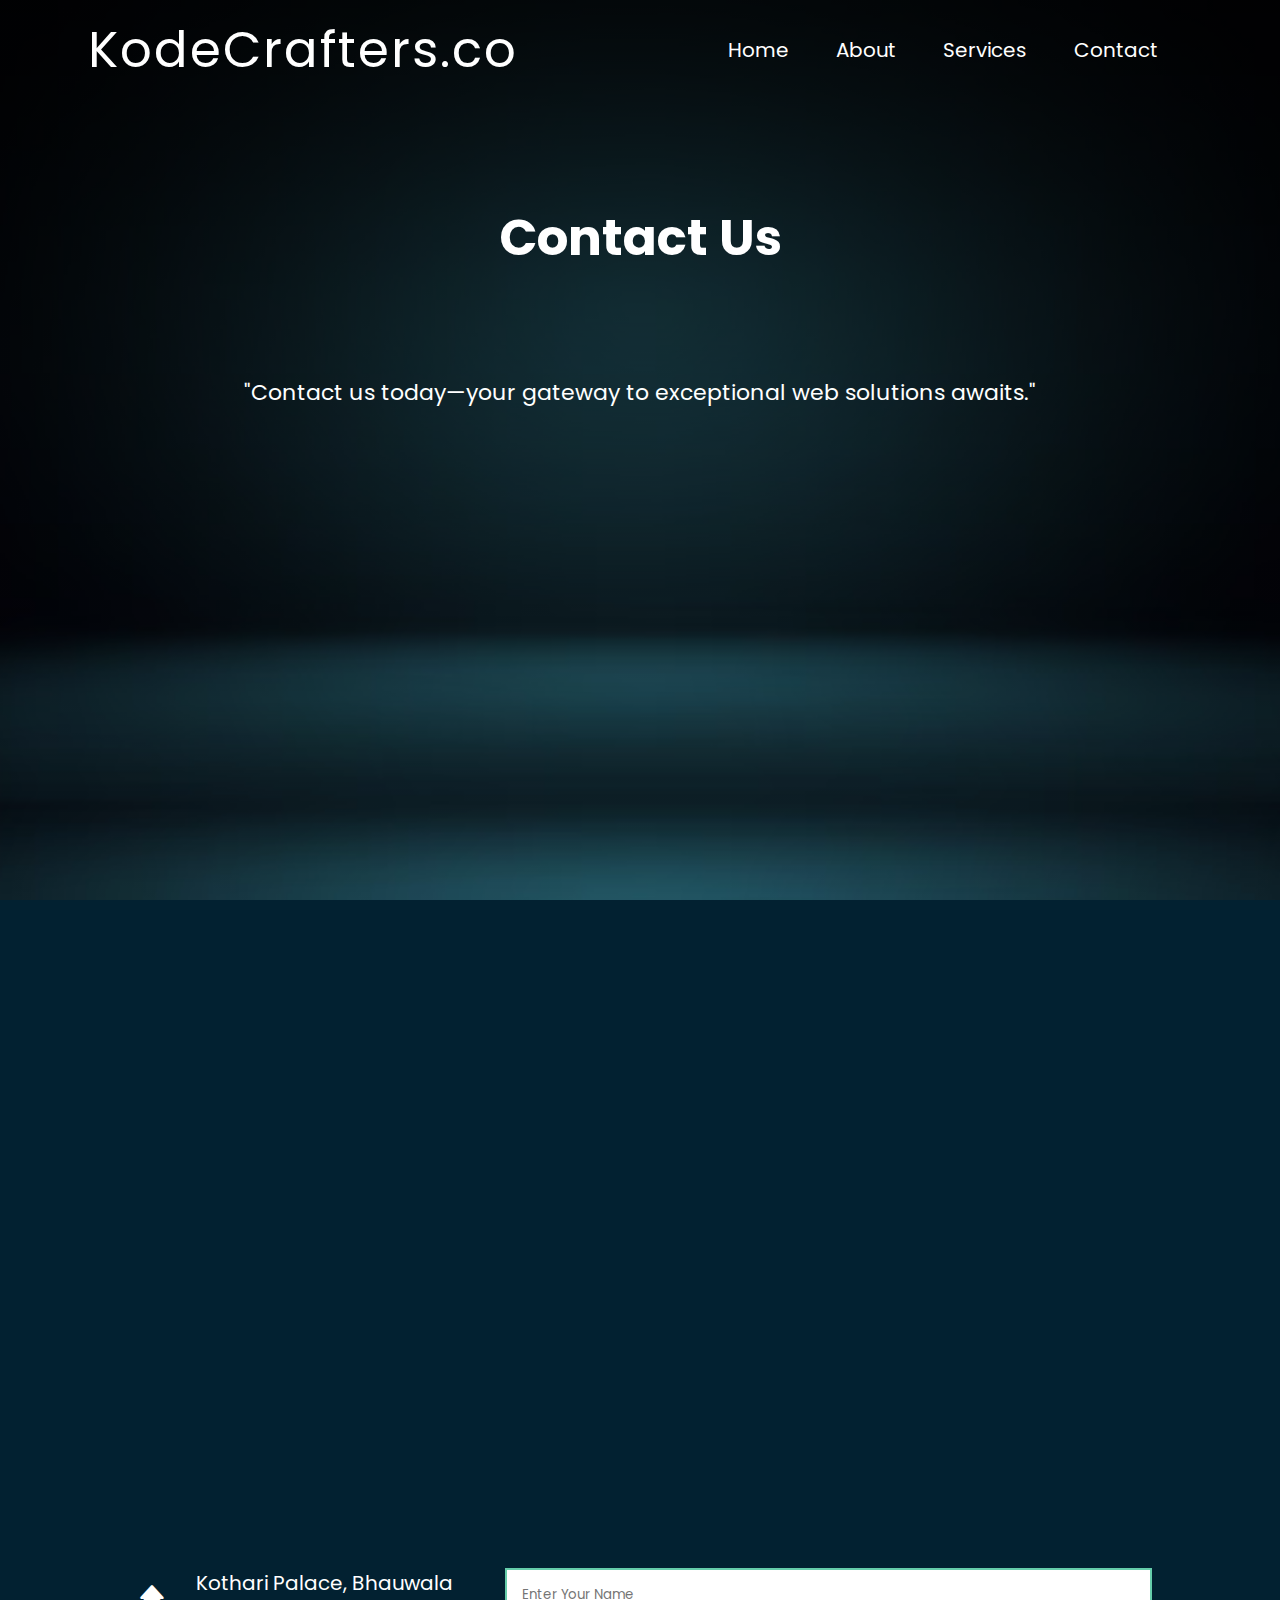
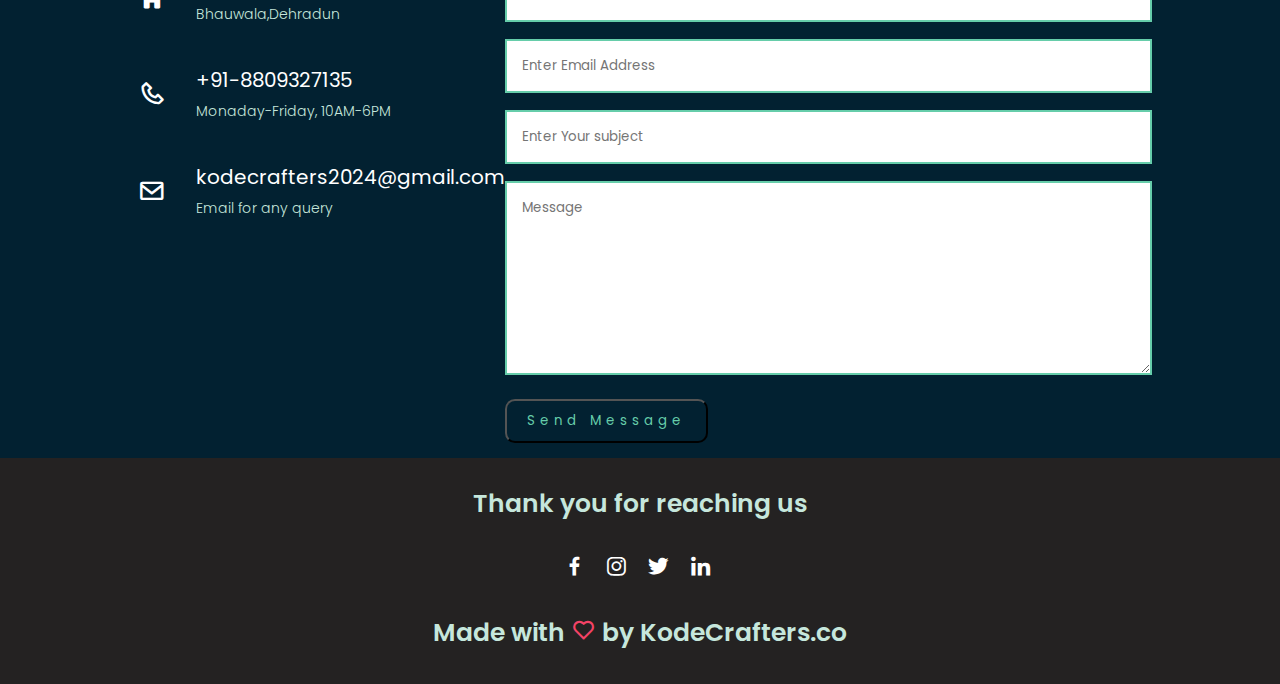
<file: contact.html>
<!DOCTYPE html>
<html lang="en">
<head>
    <meta charset="UTF-8">
    <meta name="viewport" content="width=device-width, initial-scale=1.0">
    <title>Kodecrafters</title>
    <link rel="preconnect" href="https://fonts.googleapis.com">
    <link rel="preconnect" href="https://fonts.gstatic.com" crossorigin>
    <link href="https://fonts.googleapis.com/css2?family=Poppins:wght@100;200;300;400;600;700&display=swap" rel="stylesheet">
    <link rel="stylesheet" href="style.css">
    <link href='https://unpkg.com/boxicons@2.1.4/css/boxicons.min.css' rel='stylesheet'>
    
</head>
<body>
    <section class="sampark">
    <header>
        <nav>
            <div class="logo">
                KodeCrafters.co
            </div>
            <div class="menu" id="menu">
                <i class='bx bx-x' id="cross" onclick="hidemenu()"></i>
            <ul>
              <li><a href="index.html">Home</a> </li>
              <li><a href="about.html">About</a></li>
              <li><a href="services.html">Services</a></li> 
              <li> <a href="contact.html">Contact</a></li>
            </ul> 
        </div>
        <i class='bx bx-menu' id="burger" onclick="showmenu()"></i>
        </nav>

        <h1>Contact Us</h1>
        <h2>"Contact us today—your gateway to exceptional web solutions awaits."</h2>
        
    </header>
</section>
<!--contact us-->
<section class="location">
    <iframe src="https://www.google.com/maps/embed?pb=!1m14!1m12!1m3!1d6882.741879566143!2d77.91835692339305!3d30.39721592648013!2m3!1f0!2f0!3f0!3m2!1i1024!2i768!4f13.1!5e0!3m2!1sen!2sin!4v1723965302814!5m2!1sen!2sin" width="600" height="450" style="border:0;" allowfullscreen="" loading="lazy" referrerpolicy="no-referrer-when-downgrade"></iframe>
</section>
<section class="samparkus">
    <div class="row">
        <div class="sampark-cols">
                <div>
                    <i class='bx bxs-home'></i>
                    <span>
                        <h5>Kothari Palace, Bhauwala</h5>
                        <p>Bhauwala,Dehradun</p>

                       
                    </span>
                </div>
                <div>
                    <i class='bx bx-phone'></i>
                    <span>
                        <h5>+91-8809327135</h5>
                        <p>Monaday-Friday, 10AM-6PM</p>
                    </span>
                </div>
                <div>
                    <i class='bx bx-envelope'></i>
                    <span>
                        <h5>kodecrafters2024@gmail.com</h5>
                        <p>Email for any query</p>
                    </span>
                </div>
        </div>
        <br>
        <div class="sampark-col">
            <form action="https://api.web3forms.com/submit" method="POST">
                <input type="hidden" name="access_key" value="569bb10c-6961-4d9c-a996-7cc18825a793">
                <input type="text" name="name" placeholder="Enter Your Name" required>
                <input type="email" name="email" placeholder="Enter Email Address" required>
                <input type="text" name="Subject" placeholder="Enter Your subject" required>
                <textarea rows="8" placeholder="Message" name="message" required></textarea>
                <button type="submit"class="herobtn marine-btn" >Send Message</button>
            </form>
        </div>
    </div>
</section>
<!--footer-->
<section class="footer">
    <p>Thank you for reaching us</p>
    <div class="icons">
        <i class='bx bxl-facebook'></i>
        <i class='bx bxl-instagram'></i>
        <i class='bx bxl-twitter'></i>
        <i class='bx bxl-linkedin'></i>
    </div>
    <p>Made with <i class='bx bx-heart'></i> by KodeCrafters.co</p>
</section>

    <!--js for menu click-->
    <script>
        var menu = document.getElementById("menu")
        function showmenu(){
            menu.style.right="0";
        }
        function hidemenu(){
            menu.style.right="-200px";
        }
    </script>
</body>
</html>
</file>
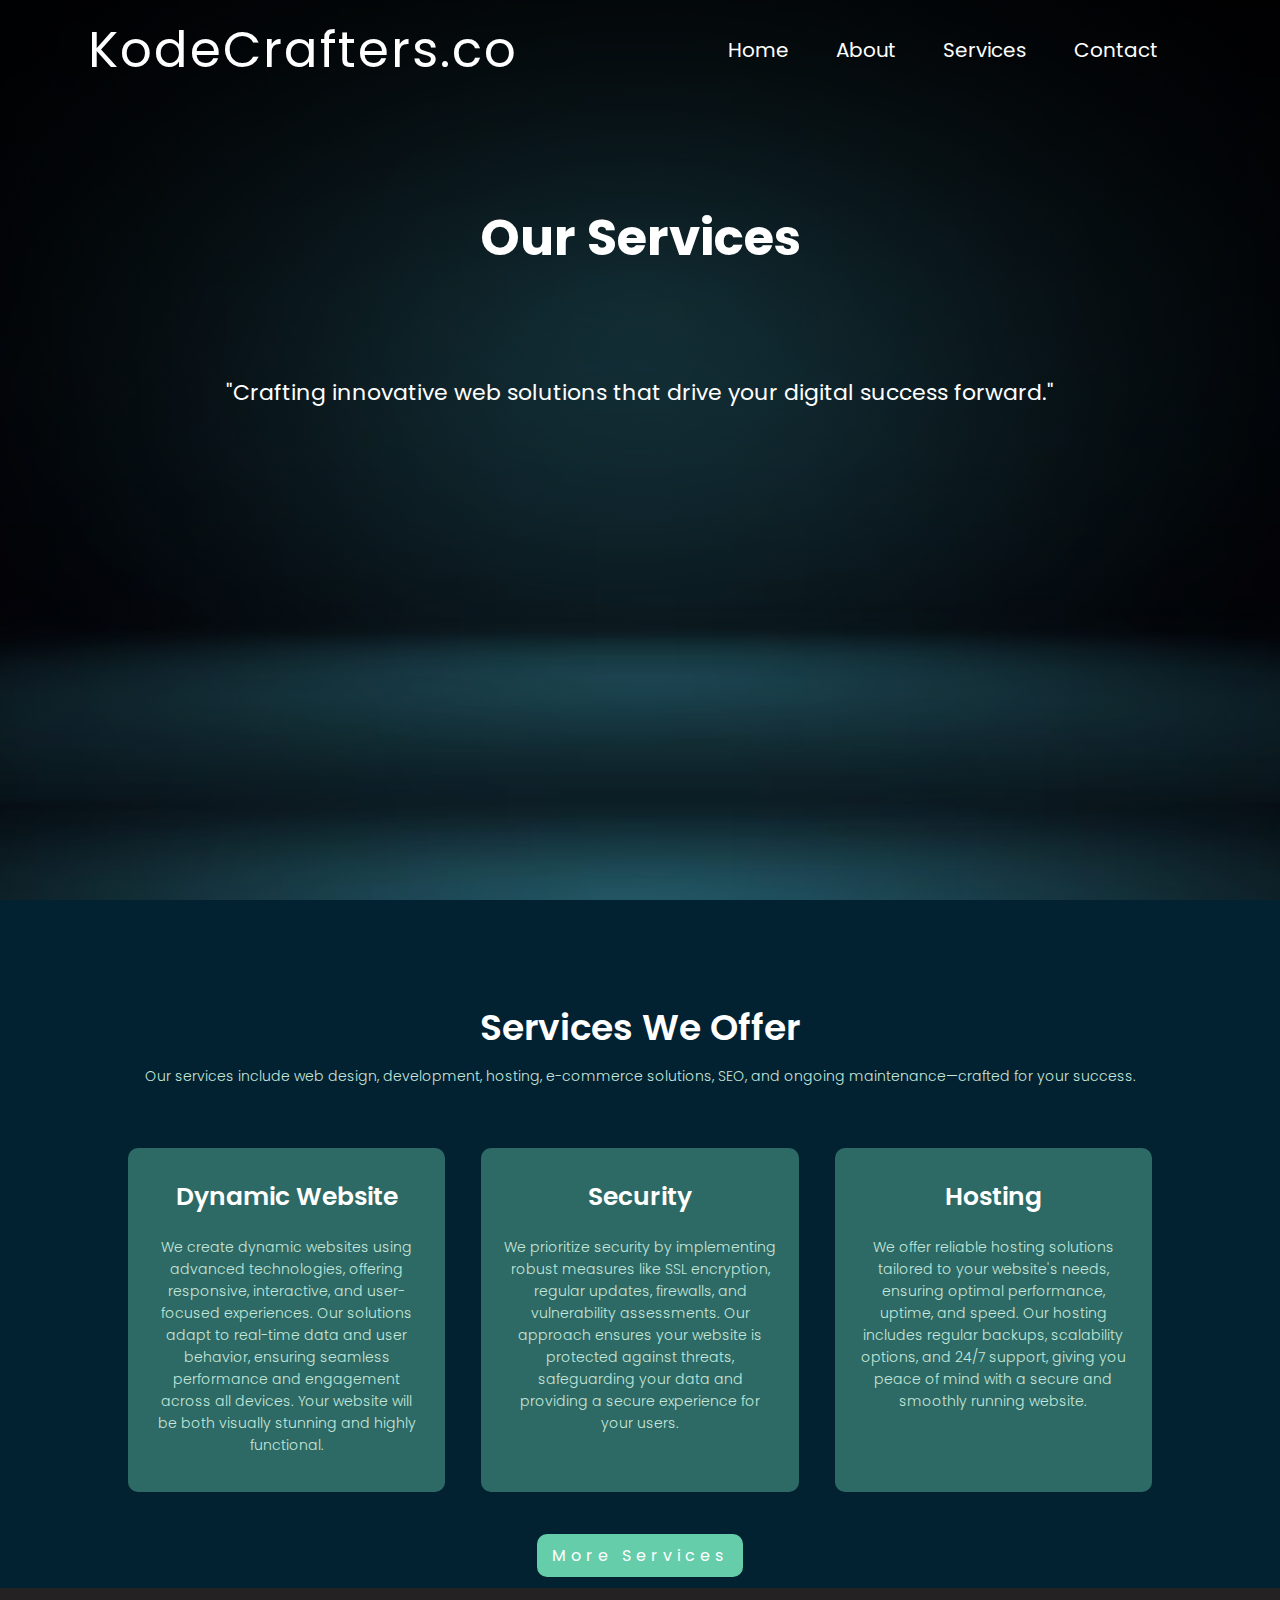
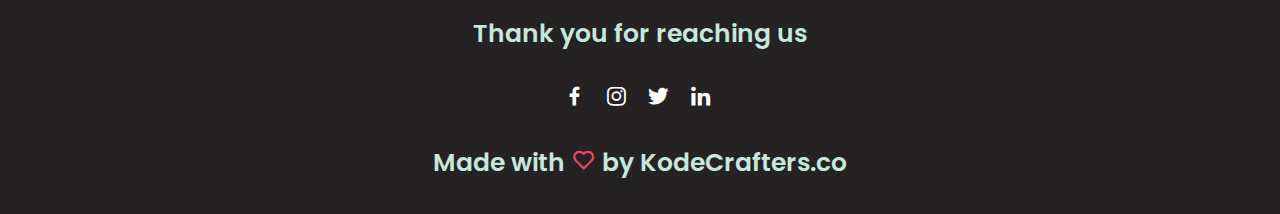
<file: services.html>
<!DOCTYPE html>
<html lang="en">

<head>
    <meta charset="UTF-8">
    <meta name="viewport" content="width=device-width, initial-scale=1.0">
    <title>Kodecrafters</title>
    <link rel="preconnect" href="https://fonts.googleapis.com">
    <link rel="preconnect" href="https://fonts.gstatic.com" crossorigin>
    <link href="https://fonts.googleapis.com/css2?family=Poppins:wght@100;200;300;400;600;700&display=swap"
        rel="stylesheet">
    <link rel="stylesheet" href="style.css">
    <link href='https://unpkg.com/boxicons@2.1.4/css/boxicons.min.css' rel='stylesheet'>

</head>

<body>
    <section class="serve">
        <header>
            <nav>
                <div class="logo">
                    KodeCrafters.co
                </div>
                <div class="menu" id="menu">
                    <i class='bx bx-x' id="cross" onclick="hidemenu()"></i>
                    <ul>
                        <li><a href="index.html">Home</a> </li>
                        <li><a href="about.html">About</a></li>
                        <li><a href="services.html">Services</a></li>
                        <li> <a href="contact.html">Contact</a></li>
                    </ul>
                </div>
                <i class='bx bx-menu' id="burger" onclick="showmenu()"></i>
            </nav>
            <h1>Our Services</h1>
            <h2>"Crafting innovative web solutions that drive your digital success forward."</h2>

        </header>
    </section>
    <!--Services-->
    <section class="service">
        <h2>Services We Offer</h2>
        <p>Our services include web design, development, hosting, e-commerce solutions, SEO, and ongoing
            maintenance—crafted for your success.</p>
        <div class="row">
            <div class="service-details">
                <h3>Dynamic Website</h3>
                <p>We create dynamic websites using advanced technologies, offering responsive, interactive, and
                    user-focused experiences. Our solutions adapt to real-time data and user behavior, ensuring seamless
                    performance and engagement across all devices. Your website will be both visually stunning and
                    highly functional.</p>

            </div>
            <div class="service-details">
                <h3>Security</h3>
                <p>We prioritize security by implementing robust measures like SSL encryption, regular updates,
                    firewalls, and vulnerability assessments. Our approach ensures your website is protected against
                    threats, safeguarding your data and providing a secure experience for your users.</p><br>

            </div>
            <div class="service-details">
                <h3>Hosting</h3>
                <p>We offer reliable hosting solutions tailored to your website's needs, ensuring optimal performance,
                    uptime, and speed. Our hosting includes regular backups, scalability options, and 24/7 support,
                    giving you peace of mind with a secure and smoothly running website.</p><br><br>

            </div>
        </div>
        </div>
    </section>
    <section class="moreservice">
        <a href="contact.html" class="moreservice">More Services</a>
    </section>
    <!--footer-->
    <section class="footer">
        <p>Thank you for reaching us</p>
        <div class="icons">
            <i class='bx bxl-facebook'></i>
            <i class='bx bxl-instagram'></i>
            <i class='bx bxl-twitter'></i>
            <i class='bx bxl-linkedin'></i>
        </div>
        <p>Made with <i class='bx bx-heart'></i> by KodeCrafters.co</p>
    </section>

    <!--js for menu click-->
    <script>
        var menu = document.getElementById("menu")
        function showmenu() {
            menu.style.right = "0";
        }
        function hidemenu() {
            menu.style.right = "-200px";
        }
    </script>
</body>

</html>
</file>
<file: style.css>
* {
    padding: 0;
    margin: 0;
    box-sizing: border-box;
    font-family: "Poppins", sans-serif;

}

body {
    min-height: 100vh;
    width: 100%;
    background-color:#022131 ;
    
   
    
}

header {
    background: linear-gradient(rgba(0, 0, 0, 0.8), rgba(0, 0, 0, 0.2)), url(bg2.avif);
    background-position: center;
    position: relative;
    background-size: cover;
    width: 100%;
    height: 100vh;
    position: relative;
    background-size: cover;
    font-family: sans-serif;
}

nav {
    width: 100%;
    height: 100px;
    display: flex;
    justify-content: space-around;
    align-items: center;
    color: white;

}

.logo {
    font-size: 2em;
    letter-spacing: 2px;
}

.menu ul li {
    list-style: none;
    text-decoration: none;
    color: white;
    padding: 10px 20px;
    font-size: 20px;
    position: relative;
    display: inline-block;
}
.menu ul li a{
    text-decoration: none;
    color: white;
    font-size: 20px;
}

.menu ul li  :before {
    content: '';
    position: absolute;
    top: 0;
    left: 0;
    width: 0%;
    height: 100%;
    border-bottom: 2px solid mediumaquamarine;
    transition: 0.3s linear;
}

.menu ul li :hover:before {
    width: 90%;
}

.main {
    max-width: 650px;
    position: absolute;
    top: 50%;
    left: 50%;
    transform: translate(-50%, -50%);
    text-align: center;
}

.main span {
    letter-spacing: 5px;
}

.main h1 {
    font-size: 62px;
    color: #fff;
}

.main a {
    text-decoration: none;
    background-color: mediumaquamarine;
    color: white;
    border-radius: 10px;
    padding: 10px 20px;
    letter-spacing: 5px;
    transition: 0.4s linear;
}

.main a:hover {
    background-color: transparent;
    border: 2px solid mediumaquamarine;
}
#burger{
    display: none;
}
#cross{
    display: none;
}

@media(max-width:700px){
    .main h1 {
        font-size: 20px;
    }

    .menu ul li {
        display: block;
    }
    .menu {
        position: fixed;
        background:mediumaquamarine;
        height: 100vh;
        width: 200px;
        top: 0;
        right: -200px;
        text-align: left;
        z-index: 2;
        transition: 1s;
    }
    #burger{
        display: block;
        font-size:25px ;
    }
    #cross{
        display: block;
        padding:20px 0 0 20px;
        font-size: 25px;
    }
    
    }
    .menu ul{
        padding:15px ;
    }
    /*--Services--*/
    .service{
        width: 80%;
        margin: auto;
        text-align: center;
        padding-top: 100px;
        background-color: #022131;
         
    }
    h2{
        font-size: 36px;
        font-weight: 600;
        color: #fff;
    }
p{
    color: rgb(198, 231, 220);
    font-size: 14px;
    font-weight: 300;
    line-height: 22px;
    padding: 10px;
}
.row{
    display: flex;
    flex-direction:row;
    margin-top: 5%;
    justify-content: space-between;
}
.service-details{
    flex-basis: 31%;
    background:rgba(102, 205, 171, 0.432);
    border-radius: 10px;
    margin-bottom: 5%;
    padding: 20px 12px;
    box-sizing: border-box;
    transition: .5s ;
}
.service-details a{
    text-decoration: none;
    background-color: mediumaquamarine;
    color: white;
    border-radius: 10px;
    padding: 10px 20px;
    letter-spacing: 5px;
    transition: 0.4s linear;
    
}
.service-details a:hover{
    background-color: transparent;
    border: 2px solid #022131;
}


h3{
    color: #fff;
    text-align: center;
    font-weight: 600;
    font-size: 25px;
    margin: 10px 0;
}
.service-details:hover{
    box-shadow: 0 0 20px 0px rgba(241, 239, 239, 0.384);
}
@media(max-width:700px){
    .row{
        flex-direction: column
    
    }
}
/*about section*/
.AboutUs{
    width: 80%;
    margin: auto;
    text-align: center;
    padding-top: 50px;
    background-color: #022131;
}
.AboutUs a{
    text-decoration: none;
    background-color: mediumaquamarine;
    color: white;
    border-radius: 10px;
    padding: 10px 20px;
    letter-spacing: 5px;
    transition: 0.4s linear;
}
.AboutUs a:hover{
    background-color: transparent;
    border: 2px solid mediumaquamarine;
}
.AboutUs p{
    width: 80%;
    margin: auto;
    text-align: center;
    padding-top: 50px;
}
.Detail{
    flex-basis: 32%;
    border-radius: 10px;
    margin-bottom: 30px;
    position: relative;
    overflow: hidden;
}
.about img{
    width: 50%;
    border-radius: 10px;
    transition: .5s;   
}
.about img:hover{
    box-shadow: 0 0 20px 0px rgba(241, 239, 239, 0.384);
}
.detail{
    width: 80%;
    margin: auto;
    padding-top: 80px;
    padding-bottom: 50px;
}
.about{
    flex-basis: 48%;
    padding: 30px 2px;
}
.about img{
    width: 100%;
}
.about h2{
    padding-top: 0;
}
.about p{
    padding: 15px 0 25px;
}
.about a{
    text-decoration: none;
    background-color: mediumaquamarine;
    color: white;
    border-radius: 10px;
    padding: 10px 20px;
    letter-spacing: 5px;
    transition: 0.4s linear;
}
.about a:hover{
    background-color: transparent;
    border: 2px solid mediumaquamarine;
}
/*contact us*/
.contact-us{
    width: 100%;
    margin: auto;
    background-color: #022131;
}
.contactdetails{
   display: flex;
   margin-left: auto;
   margin-right: auto;
    margin-bottom: 30px;
    align-items: center;
    justify-content: space-between;
}

.contactdetails .bx{
    font-size: 28px;
    color:#022131;
    margin: 10px;
    margin-right: 30px;
    align-items: center;
    justify-content: center;

}
.contactdetails  p{
    padding: 0;
    color: #fff;
    display: flex;
} 

.contactdetails  h5{
    font-size: 20px;
    margin-bottom: 5px;
    color:#fff ;
    font-weight: 400;
    display: flex;
    
}

@media(max-width:700px){
    .contactdetails {
        flex-direction: column;
    }
}
.contact{
    width: 80%;
    margin: auto;
    text-align: center;
    padding-top: 50px;
}
.contact a{
    text-decoration: none;
    background-color: mediumaquamarine;
    color: white;
    border-radius: 10px;
    padding: 10px 20px;
    letter-spacing: 5px;
    transition: 0.4s linear;
}
.contact a:hover{
    background-color: transparent;
    border: 2px solid mediumaquamarine;
}

/*footer*/
.footer{
    width: 100%;
    text-align: center;
    padding: 5px 0;
    background-color: #242222;
}
.footer p{
    margin-bottom: 25px;
    margin-top: 20px;
    font-weight: 600;
    font-size: 25px;
}
.icons{
    color: #fff;
    letter-spacing: 5px;
    font-size: 25px;
    font-weight: 400;
    justify-content: space-between;
}
.icons.bx{
    color: aquamarine;
    margin: 0 13px;
    padding: 13px 0;
    cursor: pointer;
}
.bx-heart{
    color: #f44366;
}

/* ----About us page ------ */
.sub-header{
    width: 100%;
    text-align: center;
    color: #fff;
    font-size: 25px;
}
.sub-header h1{
    margin-top: 100px;
}
.sub-header h2{
    margin-top: 100px;
    font-size: 22px;
    font-weight: 400;
}
.jankari{
    width: 80%;
    margin: auto;
    padding-top:80px;
    padding-bottom: 50px;
}
.jankari-details{
    flex-basis: 48%;
    padding: 30px 2px;
}
.jankari-details img{
    width: 100%;
    border-radius: 10px;
    transition: .5s;
}
.jankari-details img:hover{
    box-shadow: 0 0 20px 0px rgba(241, 239, 239, 0.384);
}

.jankari-details h1{
    
    padding-top: 0;
    color: #fff;
    font-size: 35px;
}
.jankari-details p{
    padding: 15px 0 25px;
    font-size: 21px;
}
.choose{
    width: 80%;
    margin: auto;
    padding-top:80px;
    padding-bottom: 50px;
}
.choose-details{
    flex-basis: 48%;
    padding: 30px 2px;
}
.choose-details img{
    width: 100%;
    border-radius: 10px;
    transition: .5s;
}
.choose-details img:hover{
    box-shadow: 0 0 20px 0px rgba(241, 239, 239, 0.384);
}
.choose-details h1{
    
    padding-top: 0;
    color: #fff;
    font-size: 35px;
}
.choose-details p{
    padding: 15px 0 25px;
    font-size: 21px;
}
.wedo{
    width: 80%;
    margin: auto;
    padding-top:80px;
    padding-bottom: 50px;
}
.wedo-details{
    flex-basis: 48%;
    padding: 30px 2px;
}
.wedo-details img{
    width: 100%;
    border-radius: 10px;
    transition: .5s;
}
.wedo-details img:hover{
    box-shadow: 0 0 20px 0px rgba(241, 239, 239, 0.384);
}

.wedo-details h1{
    
    padding-top: 0;
    color: #fff;
    font-size: 35px;
}
.wedo-details p{
    padding: 15px 0 25px;
    font-size: 21px;
}
/* ---services we offer--- */
.serve{
    width: 100%;
    text-align: center;
    color: #fff;
    font-size: 25px;
}
.serve h1{
    margin-top: 100px;
}
.serve h2{
    margin-top: 100px;
    font-size: 22px;
    font-weight: 400;
}
.moreservice{
    text-align: center;
    margin-bottom: 20px;
}
.moreservice a {
    text-decoration: none;
    background-color: mediumaquamarine;
    color: white;
    border-radius: 10px;
    
    padding: 10px 15px;
    letter-spacing: 5px;
    transition: 0.4s linear;
}

.moreservice a:hover {
    background-color: transparent;
    border: 2px solid mediumaquamarine;
}
/* contact us page */
.sampark{
    width: 100%;
    text-align: center;
    color: #fff;
    font-size: 25px;
}
.sampark h1{
    margin-top: 100px;
}
.sampark h2{
    margin-top: 100px;
    font-size: 22px;
    font-weight: 400;
}
.location{
width: 80%;
margin: auto;
padding: 80px 0;
}
.location iframe{
    width: 100%;
}
.samparkus{
    width: 80%;
    margin: auto;
}
.sampark-cols{
    flex-basis: 48%;
    margin-bottom:30px ;
}
.sampark-cols div{
    display: flex;
    align-items: center;
    margin-bottom:40px ;
}
.sampark-cols div .bx{
    font-size: 28px;
    color: #fff;
    margin: 10px;
    margin-right: 30px;
}
.sampark-cols div p{
    padding: 0;
}
.sampark-cols div h5{
    font-size: 20px;
    margin-bottom:5px ;
    color: #fff;
    font-weight: 400;
}
.sampark-col input,.sampark-col textarea{
    width: 100%;
    padding: 15px;
    margin-bottom: 17px;
    outline: none;
    border: 2px solid mediumaquamarine ;
    box-sizing: border-box;
}
.herobtn {
    text-decoration: none;
    background-color: mediumaquamarine;
    color: white;
    border-radius: 10px;
    padding: 10px 20px;
    letter-spacing: 5px;
    transition: 0.4s linear;
}

.herobtn :hover {
    background-color: transparent;
    border: 2px solid mediumaquamarine;
}
.marine-btn{
    border: 1px soli mediumaquamarine;
    background-color: transparent;
    color: mediumaquamarine;
}
.herobtn{
    margin-bottom: 15px;
}
</file>
